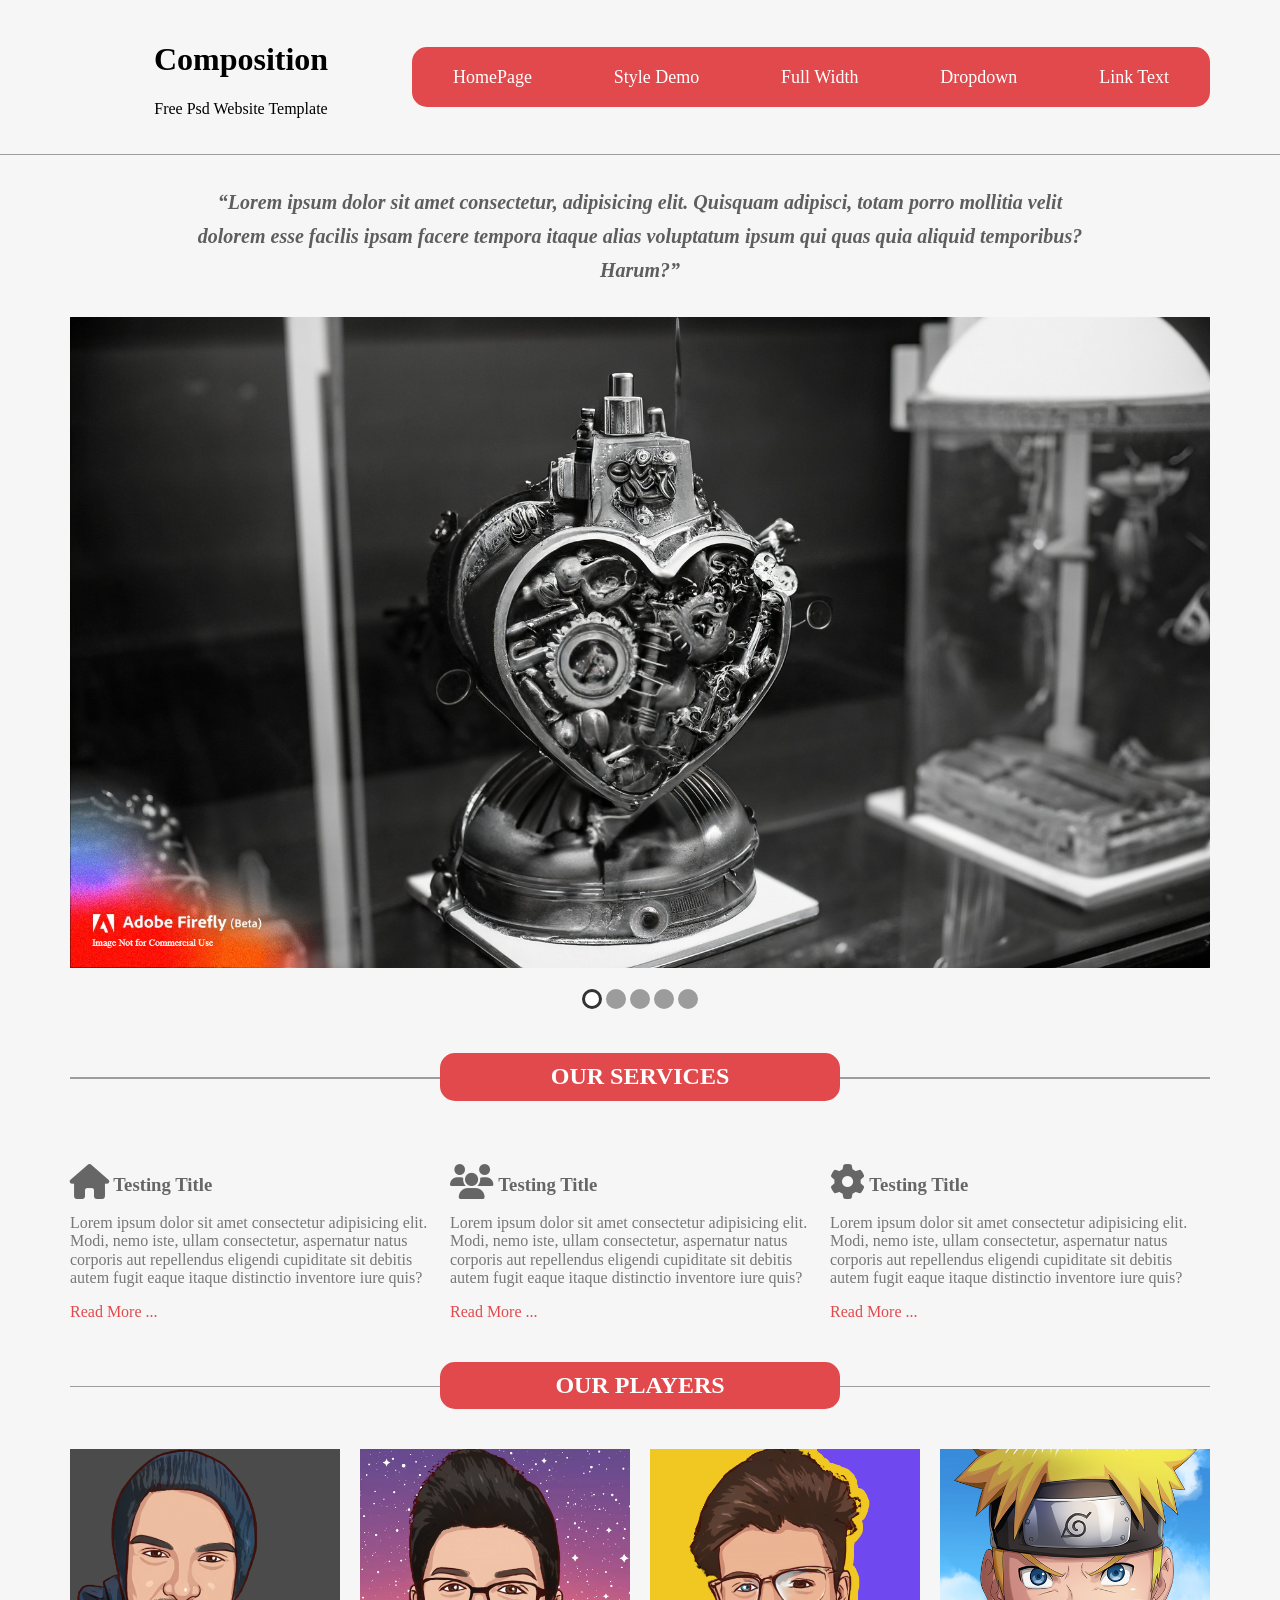
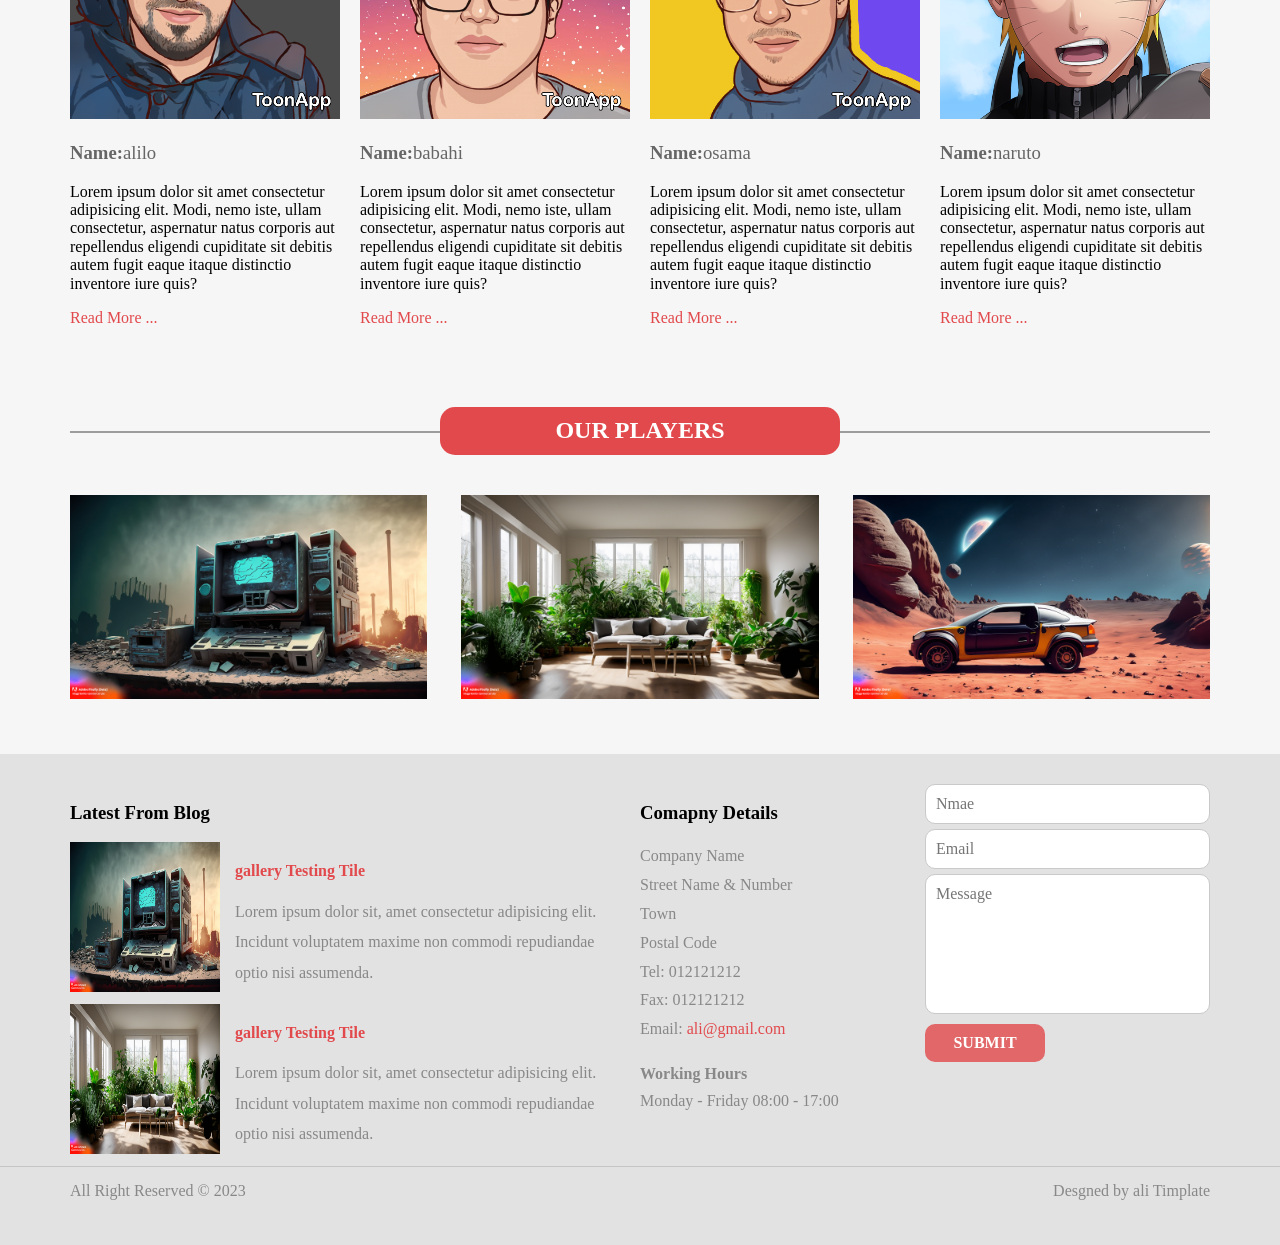
<file: index.html>
<!DOCTYPE html>
<html lang="eng" dir="ltr">
  <head>
    <meta charset="utf-8" />
    <meta http-equiv="X-UA-Compatible" content="IE=edge" />
    <title>Page Title</title>
    <meta name="viewport" content="width=device-width, initial-scale=1" />
    <link
      rel="stylesheet"
      type="text/css"
      media="screen"
      href="css/all.min.css"
    />
    <link
      rel="stylesheet"
      type="text/css"
      media="screen"
      href="css/homepage.css"
    />
    <link
      rel="stylesheet"
      type="text/css"
      media="screen"
      href="css/normalize.css"
    />
  </head>
  <body>
    <!-- Start Header -->
    <div class="header">
      <div class="container">
        <div class="logo">
          <h1>Composition</h1>
          <p>Free Psd Website Template</p>
        </div>
        <i class="fa-solid fa-bars the-toggler"></i>

        <ul class="navbar">
          <li><a href="">HomePage</a></li>
          <li><a href="">Style Demo</a></li>
          <li><a href="">Full Width</a></li>
          <li><a href="">Dropdown</a></li>
          <li><a href="">Link Text</a></li>
        </ul>
      </div>
    </div>
    <!-- End Header -->
    <!-- star slider -->
    <div class="slider">
      <div class="container">
        <q
          >Lorem ipsum dolor sit amet consectetur, adipisicing elit. Quisquam
          adipisci, totam porro mollitia velit dolorem esse facilis ipsam facere
          tempora itaque alias voluptatum ipsum qui quas quia aliquid
          temporibus? Harum?</q
        >
        <img src="img/slider.jpg" alt="" />
        <ul class="bullets">
          <li class="active"></li>
          <li></li>
          <li></li>
          <li></li>
          <li></li>
        </ul>
      </div>
    </div>
    <!-- end slider -->
    <!-- star services -->
    <div class="services">
      <div class="container">
        <div class="head-with-border">
          <h2>our services</h2>
        </div>
        <div class="service-boxes">
          <div class="service-box text-center-xs">
            <h3 class="service-title">
              <i class="fa fa-home"></i>
              Testing Title
            </h3>
            <p class="service-desc">
              Lorem ipsum dolor sit amet consectetur adipisicing elit. Modi,
              nemo iste, ullam consectetur, aspernatur natus corporis aut
              repellendus eligendi cupiditate sit debitis autem fugit eaque
              itaque distinctio inventore iure quis?
            </p>
            <a href="#" class="link">Read More ...</a>
          </div>
          <div class="service-box text-center-xs">
            <h3 class="service-title">
              <i class="fa fa-users"></i>
              Testing Title
            </h3>
            <p class="service-desc">
              Lorem ipsum dolor sit amet consectetur adipisicing elit. Modi,
              nemo iste, ullam consectetur, aspernatur natus corporis aut
              repellendus eligendi cupiditate sit debitis autem fugit eaque
              itaque distinctio inventore iure quis?
            </p>
            <a href="#" class="link">Read More ...</a>
          </div>
          <div class="service-box text-center-xs">
            <h3 class="service-title">
              <i class="fa fa-gear"></i>
              Testing Title
            </h3>
            <p class="service-desc">
              Lorem ipsum dolor sit amet consectetur adipisicing elit. Modi,
              nemo iste, ullam consectetur, aspernatur natus corporis aut
              repellendus eligendi cupiditate sit debitis autem fugit eaque
              itaque distinctio inventore iure quis?
            </p>
            <a href="#" class="link">Read More ...</a>
          </div>
        </div>
      </div>
    </div>
    <!-- end services -->
    <!-- star Our Players -->
    <div class="our-players">
      <div class="container">
        <div class="head-with-border">
          <h2>Our Players</h2>
        </div>
        <div class="players-boxes">
          <div class="player-box text-center-xs">
            <img class="player-img" src="img/a.png" alt="" />
            <h3 class="player-title">
              <span>Name:</span>
              alilo
            </h3>
            <p class="player-desc">
              Lorem ipsum dolor sit amet consectetur adipisicing elit. Modi,
              nemo iste, ullam consectetur, aspernatur natus corporis aut
              repellendus eligendi cupiditate sit debitis autem fugit eaque
              itaque distinctio inventore iure quis?
            </p>
            <a href="#" class="link">Read More ...</a>
          </div>
          <div class="player-box text-center-xs">
            <img class="player-img" src="img/b.png" alt="" />
            <h3 class="player-title">
              <span>Name:</span>
              babahi
            </h3>
            <p class="player-desc">
              Lorem ipsum dolor sit amet consectetur adipisicing elit. Modi,
              nemo iste, ullam consectetur, aspernatur natus corporis aut
              repellendus eligendi cupiditate sit debitis autem fugit eaque
              itaque distinctio inventore iure quis?
            </p>
            <a href="#" class="link">Read More ...</a>
          </div>
          <div class="player-box text-center-xs">
            <img class="player-img" src="img/o.png" alt="" />
            <h3 class="player-title">
              <span>Name:</span>
              osama
            </h3>
            <p class="player-desc">
              Lorem ipsum dolor sit amet consectetur adipisicing elit. Modi,
              nemo iste, ullam consectetur, aspernatur natus corporis aut
              repellendus eligendi cupiditate sit debitis autem fugit eaque
              itaque distinctio inventore iure quis?
            </p>
            <a href="#" class="link">Read More ...</a>
          </div>
          <div class="player-box text-center-xs">
            <img class="player-img" src="img/naruto.png" alt="" />
            <h3 class="player-title">
              <span>Name:</span>
              naruto
            </h3>
            <p class="player-desc">
              Lorem ipsum dolor sit amet consectetur adipisicing elit. Modi,
              nemo iste, ullam consectetur, aspernatur natus corporis aut
              repellendus eligendi cupiditate sit debitis autem fugit eaque
              itaque distinctio inventore iure quis?
            </p>
            <a href="#" class="link">Read More ...</a>
          </div>
        </div>
      </div>
    </div>
    <!-- end services -->
    <!-- star lorem-ipsum -->
    <div class="lorem-ipsum">
      <div class="container">
        <div class="head-with-border">
          <h2>Our Players</h2>
        </div>
        <div class="lorem-boxes">
          <div class="lorem-box">
            <img src="img/img5.jpg" alt="" class="lorem-img" />
          </div>
          <div class="lorem-box">
            <img src="img/img6.jpg" alt="" class="lorem-img" />
          </div>
          <div class="lorem-box">
            <img src="img/img8.jpg" alt="" class="lorem-img" />
          </div>
        </div>
      </div>
    </div>
    <!-- end lorem-ipsum -->
    <!-- star footer -->
    <footer>
      <div class="container">
        <div class="gallery text-center-xs">
          <h3 class="section-title">Latest From Blog</h3>
          <div class="img-box">
            <img src="img/img5.jpg" alt="" />
            <div class="text">
              <h4>gallery Testing Tile</h4>
              <p>
                Lorem ipsum dolor sit, amet consectetur adipisicing elit.
                Incidunt voluptatem maxime non commodi repudiandae optio nisi
                assumenda.
              </p>
            </div>
          </div>
          <div class="img-box">
            <img src="img/img6.jpg" alt="" />
            <div class="text">
              <h4>gallery Testing Tile</h4>
              <p>
                Lorem ipsum dolor sit, amet consectetur adipisicing elit.
                Incidunt voluptatem maxime non commodi repudiandae optio nisi
                assumenda.
              </p>
            </div>
          </div>
        </div>

        <div class="info text-center-xs">
          <h3 class="section-title">Comapny Details</h3>
          <ul>
            <li>Company Name</li>
            <li>Street Name & Number</li>
            <li>Town</li>
            <li>Postal Code</li>
            <li>Tel: 012121212</li>
            <li>Fax: 012121212</li>
            <li>Email: <span>ali@gmail.com</span></li>
          </ul>
          <h4 class="working">Working Hours</h4>
          <p>Monday - Friday 08:00 - 17:00</p>
        </div>
        <div class="contact">
          <form action="">
            <input type="text" placeholder="Nmae" />
            <input type="email" placeholder="Email" />
            <textarea name="" id="" placeholder="Message"></textarea>
            <input class="main-button" value="submit" type="submit" />
          </form>
        </div>
      </div>
      <div class="copyright">
        <div class="container">
          <div class="text">All Right Reserved &copy; 2023</div>
          <div class="author">Desgned by ali Timplate</div>
        </div>
      </div>
    </footer>
    <!-- end footer -->
    <script src="js/index.js"></script>
  </body>
</html>
</file>
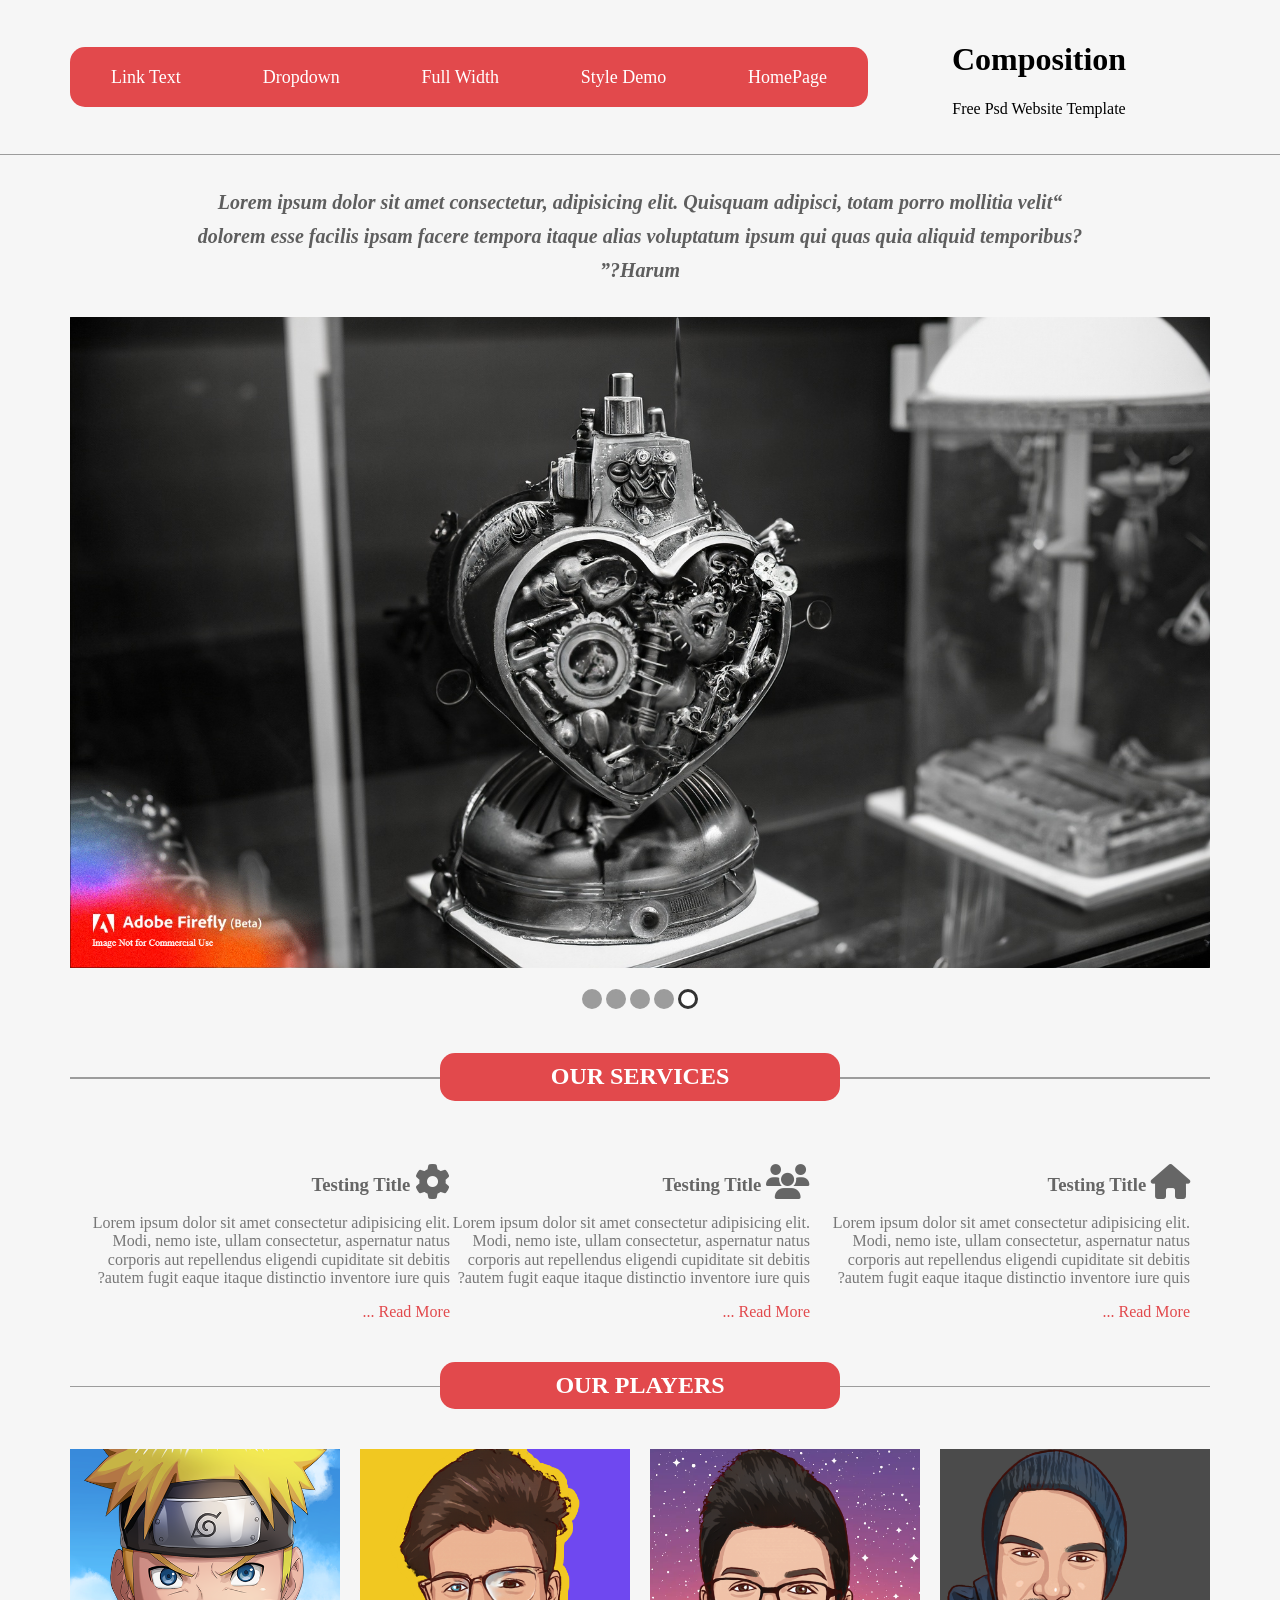
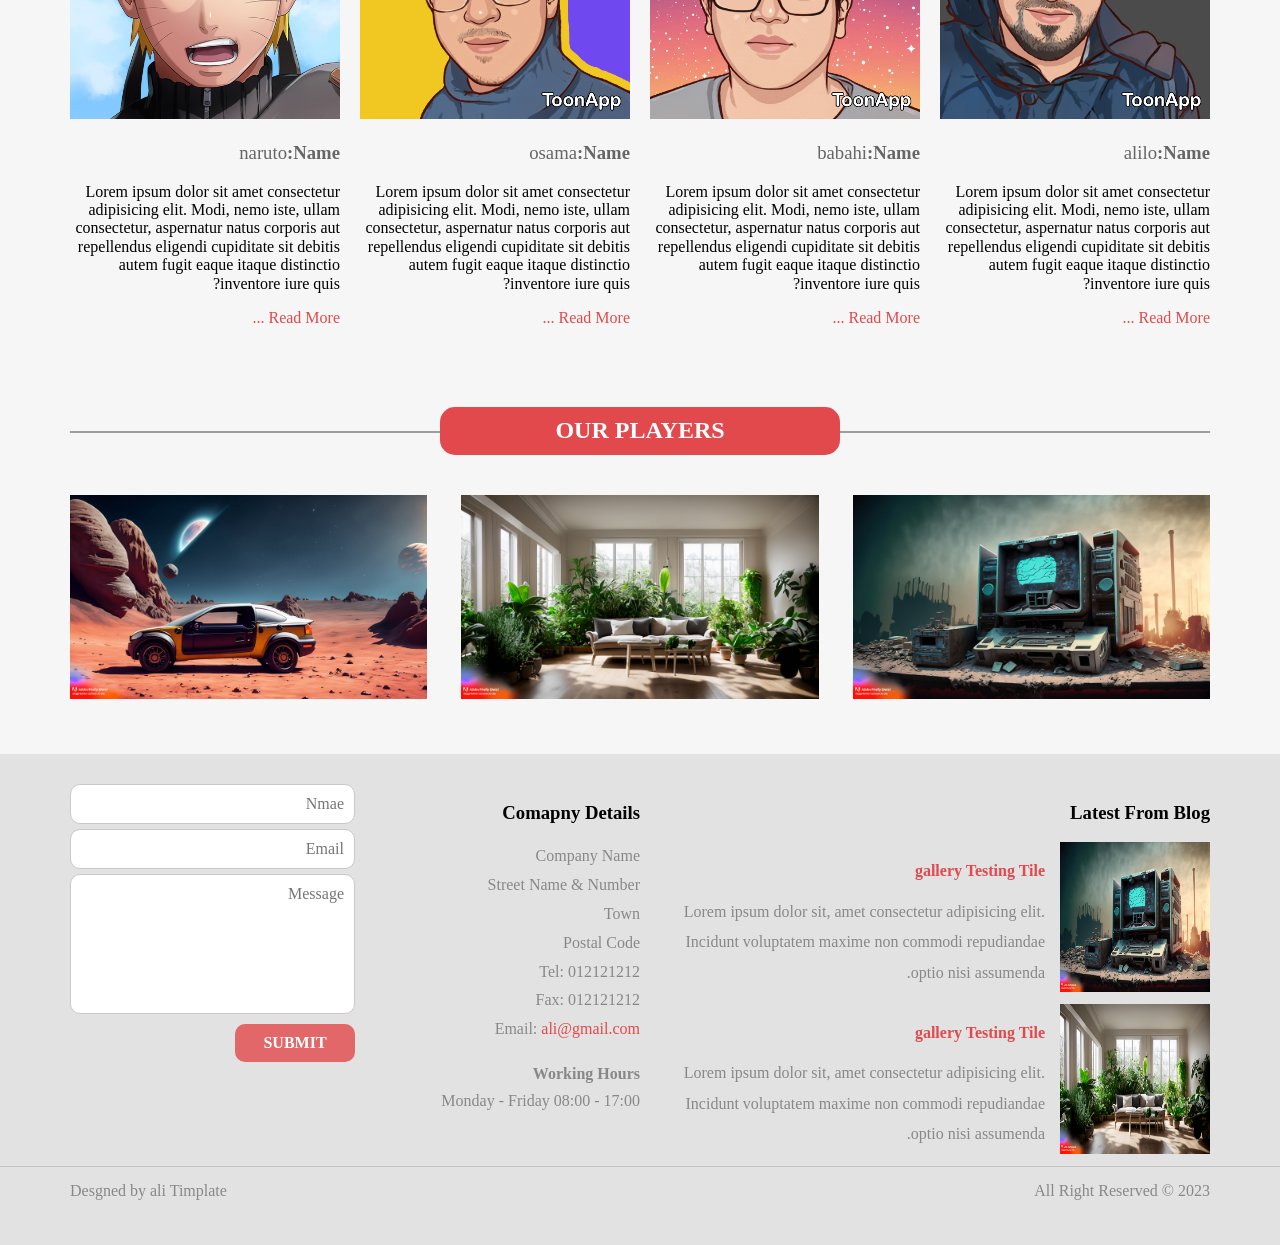
<file: indexrtl.html>
<!DOCTYPE html>
<html lang="arb" dir="rtl">
  <head>
    <meta charset="utf-8" />
    <meta http-equiv="X-UA-Compatible" content="IE=edge" />
    <title>Page Title</title>
    <meta name="viewport" content="width=device-width, initial-scale=1" />
    <link
      rel="stylesheet"
      type="text/css"
      media="screen"
      href="css/all.min.css"
    />
    <link
      rel="stylesheet"
      type="text/css"
      media="screen"
      href="css/homepage.css"
    />
    <link
      rel="stylesheet"
      type="text/css"
      media="screen"
      href="css/homepagertl.css"
    />
    <link
      rel="stylesheet"
      type="text/css"
      media="screen"
      href="css/normalize.css"
    />
  </head>
  <body>
    <!-- Start Header -->
    <div class="header">
      <div class="container">
        <div class="logo">
          <h1>Composition</h1>
          <p>Free Psd Website Template</p>
        </div>
        <i class="fa-solid fa-bars the-toggler"></i>

        <ul class="navbar">
          <li><a href="">HomePage</a></li>
          <li><a href="">Style Demo</a></li>
          <li><a href="">Full Width</a></li>
          <li><a href="">Dropdown</a></li>
          <li><a href="">Link Text</a></li>
        </ul>
      </div>
    </div>
    <!-- End Header -->
    <!-- star slider -->
    <div class="slider">
      <div class="container">
        <q
          >Lorem ipsum dolor sit amet consectetur, adipisicing elit. Quisquam
          adipisci, totam porro mollitia velit dolorem esse facilis ipsam facere
          tempora itaque alias voluptatum ipsum qui quas quia aliquid
          temporibus? Harum?</q
        >
        <img src="img/slider.jpg" alt="" />
        <ul class="bullets">
          <li class="active"></li>
          <li></li>
          <li></li>
          <li></li>
          <li></li>
        </ul>
      </div>
    </div>
    <!-- end slider -->
    <!-- star services -->
    <div class="services">
      <div class="container">
        <div class="head-with-border">
          <h2>our services</h2>
        </div>
        <div class="service-boxes">
          <div class="service-box text-center-xs">
            <h3 class="service-title">
              <i class="fa fa-home"></i>
              Testing Title
            </h3>
            <p class="service-desc">
              Lorem ipsum dolor sit amet consectetur adipisicing elit. Modi,
              nemo iste, ullam consectetur, aspernatur natus corporis aut
              repellendus eligendi cupiditate sit debitis autem fugit eaque
              itaque distinctio inventore iure quis?
            </p>
            <a href="#" class="link">Read More ...</a>
          </div>
          <div class="service-box text-center-xs">
            <h3 class="service-title">
              <i class="fa fa-users"></i>
              Testing Title
            </h3>
            <p class="service-desc">
              Lorem ipsum dolor sit amet consectetur adipisicing elit. Modi,
              nemo iste, ullam consectetur, aspernatur natus corporis aut
              repellendus eligendi cupiditate sit debitis autem fugit eaque
              itaque distinctio inventore iure quis?
            </p>
            <a href="#" class="link">Read More ...</a>
          </div>
          <div class="service-box text-center-xs">
            <h3 class="service-title">
              <i class="fa fa-gear"></i>
              Testing Title
            </h3>
            <p class="service-desc">
              Lorem ipsum dolor sit amet consectetur adipisicing elit. Modi,
              nemo iste, ullam consectetur, aspernatur natus corporis aut
              repellendus eligendi cupiditate sit debitis autem fugit eaque
              itaque distinctio inventore iure quis?
            </p>
            <a href="#" class="link">Read More ...</a>
          </div>
        </div>
      </div>
    </div>
    <!-- end services -->
    <!-- star Our Players -->
    <div class="our-players">
      <div class="container">
        <div class="head-with-border">
          <h2>Our Players</h2>
        </div>
        <div class="players-boxes">
          <div class="player-box text-center-xs">
            <img class="player-img" src="img/a.png" alt="" />
            <h3 class="player-title">
              <span>Name:</span>
              alilo
            </h3>
            <p class="player-desc">
              Lorem ipsum dolor sit amet consectetur adipisicing elit. Modi,
              nemo iste, ullam consectetur, aspernatur natus corporis aut
              repellendus eligendi cupiditate sit debitis autem fugit eaque
              itaque distinctio inventore iure quis?
            </p>
            <a href="#" class="link">Read More ...</a>
          </div>
          <div class="player-box text-center-xs">
            <img class="player-img" src="img/b.png" alt="" />
            <h3 class="player-title">
              <span>Name:</span>
              babahi
            </h3>
            <p class="player-desc">
              Lorem ipsum dolor sit amet consectetur adipisicing elit. Modi,
              nemo iste, ullam consectetur, aspernatur natus corporis aut
              repellendus eligendi cupiditate sit debitis autem fugit eaque
              itaque distinctio inventore iure quis?
            </p>
            <a href="#" class="link">Read More ...</a>
          </div>
          <div class="player-box text-center-xs">
            <img class="player-img" src="img/o.png" alt="" />
            <h3 class="player-title">
              <span>Name:</span>
              osama
            </h3>
            <p class="player-desc">
              Lorem ipsum dolor sit amet consectetur adipisicing elit. Modi,
              nemo iste, ullam consectetur, aspernatur natus corporis aut
              repellendus eligendi cupiditate sit debitis autem fugit eaque
              itaque distinctio inventore iure quis?
            </p>
            <a href="#" class="link">Read More ...</a>
          </div>
          <div class="player-box text-center-xs">
            <img class="player-img" src="img/naruto.png" alt="" />
            <h3 class="player-title">
              <span>Name:</span>
              naruto
            </h3>
            <p class="player-desc">
              Lorem ipsum dolor sit amet consectetur adipisicing elit. Modi,
              nemo iste, ullam consectetur, aspernatur natus corporis aut
              repellendus eligendi cupiditate sit debitis autem fugit eaque
              itaque distinctio inventore iure quis?
            </p>
            <a href="#" class="link">Read More ...</a>
          </div>
        </div>
      </div>
    </div>
    <!-- end services -->
    <!-- star lorem-ipsum -->
    <div class="lorem-ipsum">
      <div class="container">
        <div class="head-with-border">
          <h2>Our Players</h2>
        </div>
        <div class="lorem-boxes">
          <div class="lorem-box">
            <img src="img/img5.jpg" alt="" class="lorem-img" />
          </div>
          <div class="lorem-box">
            <img src="img/img6.jpg" alt="" class="lorem-img" />
          </div>
          <div class="lorem-box">
            <img src="img/img8.jpg" alt="" class="lorem-img" />
          </div>
        </div>
      </div>
    </div>
    <!-- end lorem-ipsum -->
    <!-- star footer -->
    <footer>
      <div class="container">
        <div class="gallery text-center-xs">
          <h3 class="section-title">Latest From Blog</h3>
          <div class="img-box">
            <img src="img/img5.jpg" alt="" />
            <div class="text">
              <h4>gallery Testing Tile</h4>
              <p>
                Lorem ipsum dolor sit, amet consectetur adipisicing elit.
                Incidunt voluptatem maxime non commodi repudiandae optio nisi
                assumenda.
              </p>
            </div>
          </div>
          <div class="img-box">
            <img src="img/img6.jpg" alt="" />
            <div class="text">
              <h4>gallery Testing Tile</h4>
              <p>
                Lorem ipsum dolor sit, amet consectetur adipisicing elit.
                Incidunt voluptatem maxime non commodi repudiandae optio nisi
                assumenda.
              </p>
            </div>
          </div>
        </div>

        <div class="info text-center-xs">
          <h3 class="section-title">Comapny Details</h3>
          <ul>
            <li>Company Name</li>
            <li>Street Name & Number</li>
            <li>Town</li>
            <li>Postal Code</li>
            <li>Tel: 012121212</li>
            <li>Fax: 012121212</li>
            <li>Email: <span>ali@gmail.com</span></li>
          </ul>
          <h4 class="working">Working Hours</h4>
          <p>Monday - Friday 08:00 - 17:00</p>
        </div>
        <div class="contact">
          <form action="">
            <input type="text" placeholder="Nmae" />
            <input type="email" placeholder="Email" />
            <textarea name="" id="" placeholder="Message"></textarea>
            <input class="main-button" value="submit" type="submit" />
          </form>
        </div>
      </div>
      <div class="copyright">
        <div class="container">
          <div class="text">All Right Reserved &copy; 2023</div>
          <div class="author">Desgned by ali Timplate</div>
        </div>
      </div>
    </footer>
    <!-- end footer -->
    <script src="js/index.js"></script>
  </body>
</html>
</file>
<file: css/homepage.css>
/*star grid system*/
* {
  -webkit-box-sizing: border-box;
  box-sizing: border-box;
}

.container {
  margin: auto;
  padding-left: 15px;
  padding-right: 15px;
}
@media (min-width:768px) {
  .container {
    width: 750px;
  }
}
@media (min-width:992px) {
  .container {
    width: 970px;
  }
}
@media (min-width:1200px) {
  .container {
    width: 1170px;
  }
}

@media (max-width:767px) {
  .text-center-xs {
    text-align: center;
  }
}

/*end grid system*/
/*star components*/
.main-button {
  background-color: rgba(226, 73, 76, 0.8);
  color: #fff;
  border: none;
  padding: 10px 15px;
  text-align: center;
  min-width: 120px;
  border-radius: 10px;
  text-align: center;
  min-width: 120px;
  border-radius: 10px;
  text-transform: uppercase;
  font-weight: bold;
  cursor: pointer;
}
.main-button:hover {
  background-color: #e2494c;
}

.the-toggler {
  display: none;
  font-size: 40px;
  color: #e2494c;
  cursor: pointer;
}
@media (max-width:767px) {
  .the-toggler {
    display: block;
  }
}

/*end components*/
/*star components*/
.head-with-border {
  position: relative;
}
.head-with-border h2 {
  text-align: center;
  background-color: #e2494c;
  color: #fff;
  margin: 40px auto;
  border-radius: 15px;
  width: 400px;
  padding: 10px 15px;
  text-transform: uppercase;
}
@media (max-width:767px) {
  .head-with-border h2 {
    width: 300px;
  }
}
.head-with-border::before {
  content: "";
  width: 100%;
  height: 1.5px;
  background-color: #9c9c9c;
  position: absolute;
  left: 0;
  top: 50%;
  z-index: -1;
}

/*end components*/
/* star glopal*/
body {
  background-color: #f6f6f6;
  font-family: Tahoma;
  font-size: 16px;
}

ul, ol {
  list-style: none;
  padding: 0;
}

a {
  text-decoration: none;
}

/* end glopal*/
/*star header*/
.header {
  padding: 20px 0;
  border-bottom: 1px solid #9c9c9c;
}
.header .container {
  display: -webkit-box;
  display: -ms-flexbox;
  display: flex;
  -webkit-box-align: center;
      -ms-flex-align: center;
          align-items: center;
  -ms-flex-wrap: wrap;
      flex-wrap: wrap;
  position: relative;
}
@media (max-width:767px) {
  .header .container {
    -webkit-box-pack: justify;
        -ms-flex-pack: justify;
            justify-content: space-between;
  }
}
@media (min-width:768px) {
  .header .container .logo {
    width: 100%;
    text-align: center;
  }
}
@media (min-width:992px) {
  .header .container .logo {
    width: 30%;
  }
}
.header .container .h1 {
  margin-bottom: 0;
  margin-top: 10px;
}
.header .container .navbar {
  display: -webkit-box;
  display: -ms-flexbox;
  display: flex;
  background-color: #e2494c;
  border-radius: 15px;
}
@media (max-width:767px) {
  .header .container .navbar {
    -webkit-box-orient: vertical;
    -webkit-box-direction: normal;
        -ms-flex-direction: column;
            flex-direction: column;
    border-radius: 0;
    width: 100%;
    left: 0;
    z-index: 1;
    height: 0px;
    overflow: hidden;
    -webkit-transition: 0.3s;
    transition: 0.3s;
  }
  .header .container .navbar.open {
    height: 303.44px;
  }
}
@media (min-width:768px) {
  .header .container .navbar {
    width: 100%;
    margin-top: 30px;
  }
}
@media (min-width:992px) {
  .header .container .navbar {
    width: 70%;
    margin-top: 1em;
  }
}
.header .container .navbar li {
  -webkit-box-flex: 1;
      -ms-flex-positive: 1;
          flex-grow: 1;
  font-size: 18px;
  text-align: center;
}
.header .container .navbar li a {
  display: block;
  padding: 20px 10px;
  color: #fff;
  text-decoration: none;
}
@media (max-width:767px) {
  .header .container .navbar li a {
    text-align: left;
    padding: 20px;
  }
}
.header .container .navbar li a:hover {
  color: #ddd;
}

/*end header*/
/*star slider*/
.slider q {
  font-size: 20px;
  font-style: italic;
  font-weight: bold;
  line-height: 1.7;
  text-align: center;
  color: #5e5e5e;
  width: 80%;
  margin: 30px auto;
  display: block;
}
.slider img {
  max-width: 100%;
}
.slider .bullets {
  text-align: center;
}
.slider li {
  display: inline-block;
  width: 20px;
  height: 20px;
  background-color: #9c9c9c;
  border-radius: 50%;
  border: 3px solid #9c9c9c;
  -webkit-transition: 0.3s;
  transition: 0.3s;
}
.slider li.active, .slider li:hover {
  background-color: #fff;
  border: 3px solid #333;
}

/*end slider*/
/*star Services*/
.services .service-boxes {
  display: -webkit-box;
  display: -ms-flexbox;
  display: flex;
  -ms-flex-wrap: wrap;
      flex-wrap: wrap;
}
@media (min-width:992px) {
  .services .service-boxes .service-box {
    width: 33.3333333333%;
  }
  .services .service-boxes .service-box:not(:last-of-type) {
    padding-right: 20px;
  }
}
@media (max-width:767px) {
  .services .service-boxes .service-box i {
    display: block;
    margin-bottom: 15px;
  }
}
.services .service-boxes .service-box .service-title {
  color: #666;
}
.services .service-boxes .service-box .service-title i {
  font-size: 35px;
  position: relative;
  top: 4px;
}
.services .service-boxes .service-box .service-desc {
  color: #777;
}
.services .service-boxes .service-box .link {
  color: #e2494c;
}

/*end Services*/
/*star players*/
.our-players .players-boxes {
  display: -webkit-box;
  display: -ms-flexbox;
  display: flex;
  -ms-flex-wrap: wrap;
      flex-wrap: wrap;
  gap: 20px;
}
@media (min-width:768px) {
  .our-players .players-boxes .player-box {
    width: calc((100% - 20px) / 2);
    text-align: center;
    margin-bottom: 40px;
  }
}
@media (min-width:992px) {
  .our-players .players-boxes .player-box {
    width: calc((100% - 60px) / 4);
    text-align: left;
  }
}
@media (max-width:767px) {
  .our-players .players-boxes .player-box {
    margin-bottom: 40px;
  }
}
.our-players .players-boxes .player-box .player-img {
  max-width: 100%;
}
.our-players .players-boxes .player-box .player-title {
  display: -webkit-box;
  display: -ms-flexbox;
  display: flex;
  -webkit-box-pack: center;
      -ms-flex-pack: center;
          justify-content: center;
  color: #666;
  font-weight: normal;
}
@media (min-width:992px) {
  .our-players .players-boxes .player-box .player-title {
    -webkit-box-pack: start;
        -ms-flex-pack: start;
            justify-content: start;
  }
}
.our-players .players-boxes .player-box .player-title span {
  font-weight: bold;
}
.our-players .players-boxes .player-box .service-desc {
  color: #777;
}
.our-players .players-boxes .player-box .link {
  color: #e2494c;
}

/*end players*/
/*star lorem ipsum*/
.lorem-ipsum .lorem-boxes {
  display: -webkit-box;
  display: -ms-flexbox;
  display: flex;
  gap: 3%;
}
@media (max-width:767px) {
  .lorem-ipsum .lorem-boxes {
    -webkit-box-orient: vertical;
    -webkit-box-direction: normal;
        -ms-flex-direction: column;
            flex-direction: column;
  }
}
@media (min-width:768px) {
  .lorem-ipsum .lorem-boxes .lorem-box {
    width: 31.3333333333%;
  }
}
.lorem-ipsum .lorem-boxes .lorem-img {
  max-width: 100%;
}

/*end lorem ipsum*/
/*star components*/
.main-button {
  background-color: rgba(226, 73, 76, 0.8);
  color: #fff;
  border: none;
  padding: 10px 15px;
  text-align: center;
  min-width: 120px;
  border-radius: 10px;
  text-align: center;
  min-width: 120px;
  border-radius: 10px;
  text-transform: uppercase;
  font-weight: bold;
  cursor: pointer;
}
.main-button:hover {
  background-color: #e2494c;
}

.the-toggler {
  display: none;
  font-size: 40px;
  color: #e2494c;
  cursor: pointer;
}
@media (max-width:767px) {
  .the-toggler {
    display: block;
  }
}

/*end components*/
footer {
  background-color: #e2e2e2;
  padding-top: 30px;
  padding-bottom: 30px;
  margin-top: 50px;
}
footer .container:first-of-type {
  display: -webkit-box;
  display: -ms-flexbox;
  display: flex;
  -ms-flex-wrap: wrap;
      flex-wrap: wrap;
}
@media (min-width:768px) {
  footer .container:first-of-type .gallery {
    width: 100%;
  }
}
@media (min-width:992px) {
  footer .container:first-of-type .gallery {
    width: 50%;
  }
}
footer .container:first-of-type .gallery .img-box {
  display: -webkit-box;
  display: -ms-flexbox;
  display: flex;
}
@media (max-width:767px) {
  footer .container:first-of-type .gallery .img-box {
    -webkit-box-orient: vertical;
    -webkit-box-direction: normal;
        -ms-flex-direction: column;
            flex-direction: column;
    -webkit-box-align: center;
        -ms-flex-align: center;
            align-items: center;
  }
}
footer .container:first-of-type .gallery .img-box img {
  width: 150px;
  height: 150px;
}
footer .container:first-of-type .gallery .img-box .text {
  margin-right: 15px;
  margin-left: 15px;
  width: calc(100% - 180px);
}
footer .container:first-of-type .gallery .img-box h4 {
  color: #e2494c;
  margin: 20px 0 0px;
}
footer .container:first-of-type .gallery .img-box p {
  color: #888;
  line-height: 1.9;
}
@media (max-width:767px) {
  footer .container:first-of-type .info {
    width: 100%;
  }
}
@media (min-width:768px) {
  footer .container:first-of-type .info {
    width: 50%;
  }
}
@media (min-width:992px) {
  footer .container:first-of-type .info {
    width: 25%;
  }
}
footer .container:first-of-type .info ul {
  color: #888;
  line-height: 1.8;
}
footer .container:first-of-type .info ul li span {
  color: #e2494c;
}
footer .container:first-of-type .info h4 {
  color: #888;
  font-weight: bold;
  margin-bottom: 0;
}
footer .container:first-of-type .info p {
  color: #888;
  margin-top: 8px;
}
@media (min-width:768px) {
  footer .container:first-of-type .contact {
    width: 50%;
  }
}
@media (min-width:992px) {
  footer .container:first-of-type .contact {
    width: 25%;
  }
}
footer .container:first-of-type .contact input[type=text],
footer .container:first-of-type .contact input[type=email],
footer .container:first-of-type .contact textarea {
  border: 1px solid #c9c9c9;
  padding: 10px;
  margin-bottom: 5px;
  border-radius: 10px;
  width: 100%;
}
footer .container:first-of-type .contact textarea {
  height: 140px;
  resize: none;
}
footer .copyright {
  padding: 15px 0;
  border-top: 1px solid #c5c5c5;
  color: #888;
}
footer .copyright .container {
  display: -webkit-box;
  display: -ms-flexbox;
  display: flex;
}
footer .copyright .container .text,
footer .copyright .container .author {
  width: 50%;
}
footer .copyright .container .author {
  text-align: end;
}
</file>
<file: css/homepagertl.css>
/*star header*/
@media (max-width:767px) {
  .header .container .navbar li a {
    text-align: right;
  }
}

/*end header*/
/*star players*/
@media (min-width:992px) {
  .our-players .players-boxes .player-box {
    text-align: right;
  }
}

/*end players*/
</file>
